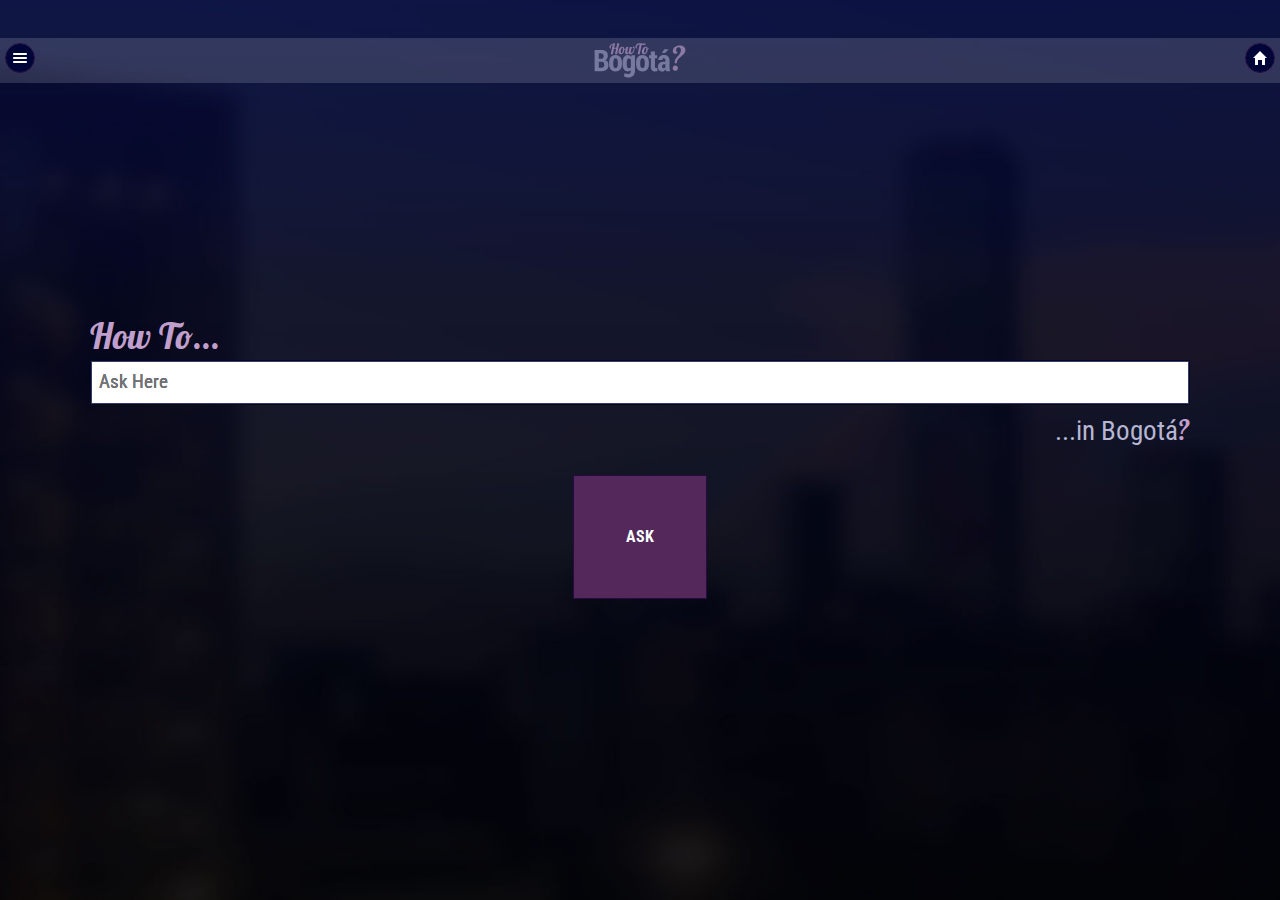
<file: howToBogota/index.html>
<!doctype html>
<!--[if lt IE 7]> <html class="ie6 oldie"> <![endif]-->
<!--[if IE 7]>    <html class="ie7 oldie"> <![endif]-->
<!--[if IE 8]>    <html class="ie8 oldie"> <![endif]-->
<!--[if gt IE 8]><!-->
<html class="">
<!--<![endif]-->

<head>
<meta charset="utf-8">
<meta name="viewport" content="width=device-width, initial-scale=1">
<title>howTo Bogotá</title>
<link rel="stylesheet" type="text/css" href="css/howToBogotaJqueryMobile.css">
<link rel="stylesheet" type="text/css" href="css/jquery.mobile.icons-1.4.4.css">
<link rel="stylesheet" type="text/css" href="css/jquery.mobile.structure-1.4.4.min.css">
<script src="js/jquery-1.11.1.min.js"></script>
<script src="js/jquery.mobile-1.4.4.min.js"></script>
<script src="js/panelNavegacion.js"></script>
<link href="css/boilerplate.css" rel="stylesheet" type="text/css">
<link rel="stylesheet" type="text/css" href="css/idangerous.swiper.css">
<link href="css/estilos.css" rel="stylesheet" type="text/css">
<link href="css/rateit.css" rel="stylesheet" type="text/css">
<script src="js/createSteps.js"></script>
<script src="js/uploadData.js"></script>
<script src="js/jquery.rateit.js" type="text/javascript"></script>
</head>
<body>
<div data-role="page" id="preguntar">
  <div data-role="header" > <img src="imagenes/logoVectorial.svg"  alt="HowTo Bogotá" id="logoHeader" /> <a href="#navegacion" data-icon="bars" data-iconpos="notext">Menu</a> <a href="index.html" data-ajax="false" data-icon="home" data-iconpos="notext">Inicio</a> </div>
  <div data-role="content">
    <div class="contenedor clearfix">
      <div id="contenidoPrincipal">
        <form id="askQuestionForm">
          <h3 class="lobster">How To...</h3>
          <input type="text" name="question"  id="question" placeholder="Ask Here">
          <p id="enBogota">...in Bogotá<span>?</span></p>
          <div id="enviarPHP">
            <input type='submit' value='ASK' data-ajax="false"/>
          </div>
          <!--<a href="#respuesta" id="askQuestion"  data-ajax="false">ASK</a> -->
          
        </form>
        <div class="printResults"></div>
      </div>
    </div>
  </div>
  

  
</div>

</body>
</html>
</file>
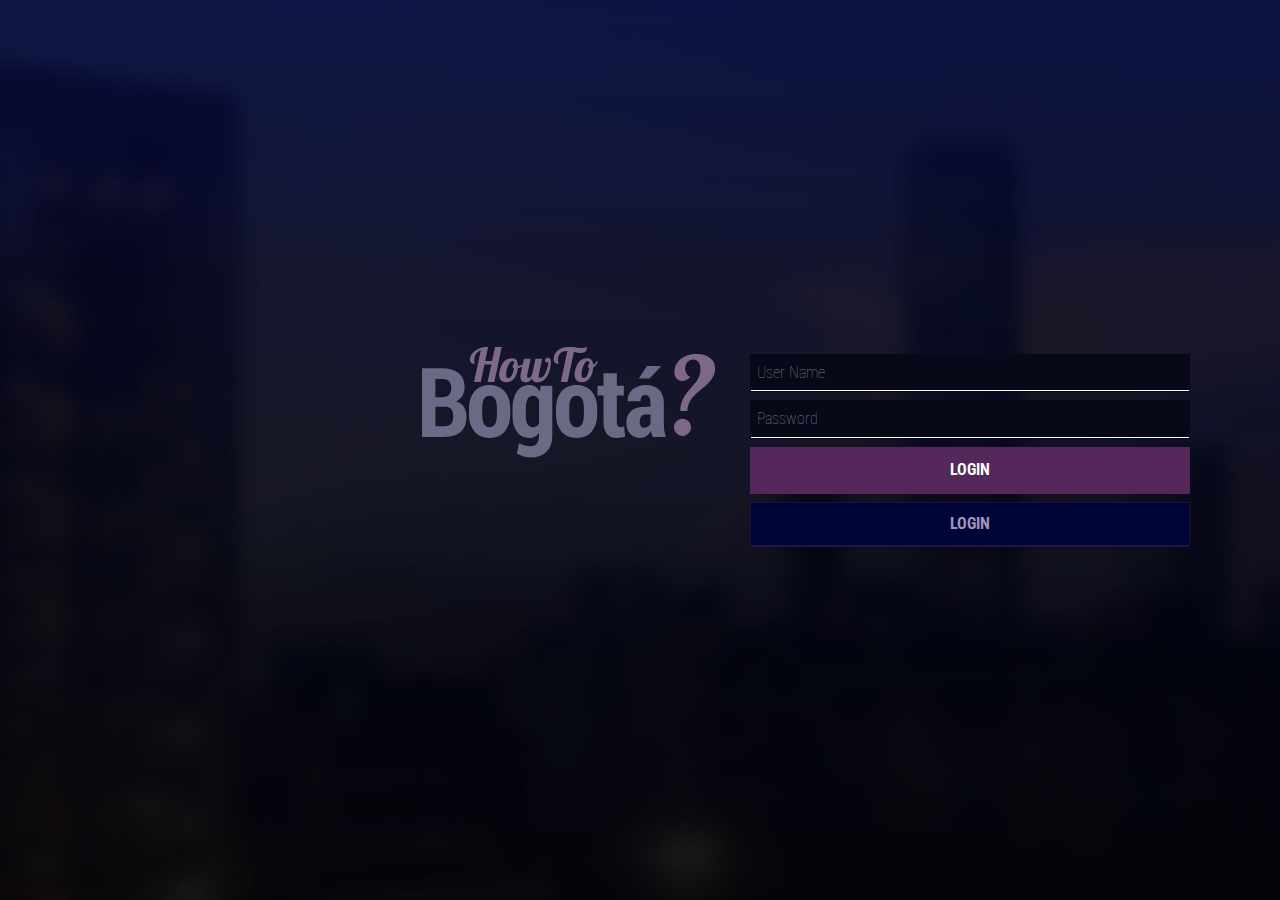
<file: howToBogota/login.html>
<!doctype html>
<!--[if lt IE 7]> <html class="ie6 oldie"> <![endif]-->
<!--[if IE 7]>    <html class="ie7 oldie"> <![endif]-->
<!--[if IE 8]>    <html class="ie8 oldie"> <![endif]-->
<!--[if gt IE 8]><!-->
<html class="">
<!--<![endif]-->

<head>
<meta charset="utf-8">
<meta name="viewport" content="width=device-width, initial-scale=1">
<title>howTo Bogotá</title>
<link rel="stylesheet" type="text/css" href="css/howToBogotaJqueryMobile.css">
<link rel="stylesheet" type="text/css" href="css/jquery.mobile.icons-1.4.4.css">
<link rel="stylesheet" type="text/css" href="css/jquery.mobile.structure-1.4.4.min.css">
<script src="js/jquery-1.11.1.min.js"></script>
<script src="js/jquery.mobile-1.4.4.min.js"></script>
<script src="js/panelNavegacion.js"></script>
<link href="css/boilerplate.css" rel="stylesheet" type="text/css">
<link rel="stylesheet" type="text/css" href="css/idangerous.swiper.css">
<link href="css/estilos.css" rel="stylesheet" type="text/css">
<link href="css/rateit.css" rel="stylesheet" type="text/css">
<script src="js/createSteps.js"></script>
<script src="js/uploadData.js"></script>
<script src="js/jquery.rateit.js" type="text/javascript"></script>
</head>
<body>
<div data-role="page" id="inicio">
  <div data-role="content">
    <div class="contenedor">
      <div id="izquierdoHome"> <img src="imagenes/logoVectorial.svg"  alt="HowTo Bogotá" id="logoLogin" /> </div>
      <div id="derechoHome">
        <form id="login">
          <input name="user Name" type="text" id="userName" form="login" placeholder="User Name">
          <input name="Password" type="password" id="Password" placeholder="Password">
          <a href="#preguntar" id="LOGIN">LOGIN</a> 
          <input name="LOGIN" type="button" id="LOGIN" title="LOGIN" value="LOGIN">
          
        </form>
      </div>
    </div>
  </div>
</div>

</body>
</html>
</file>
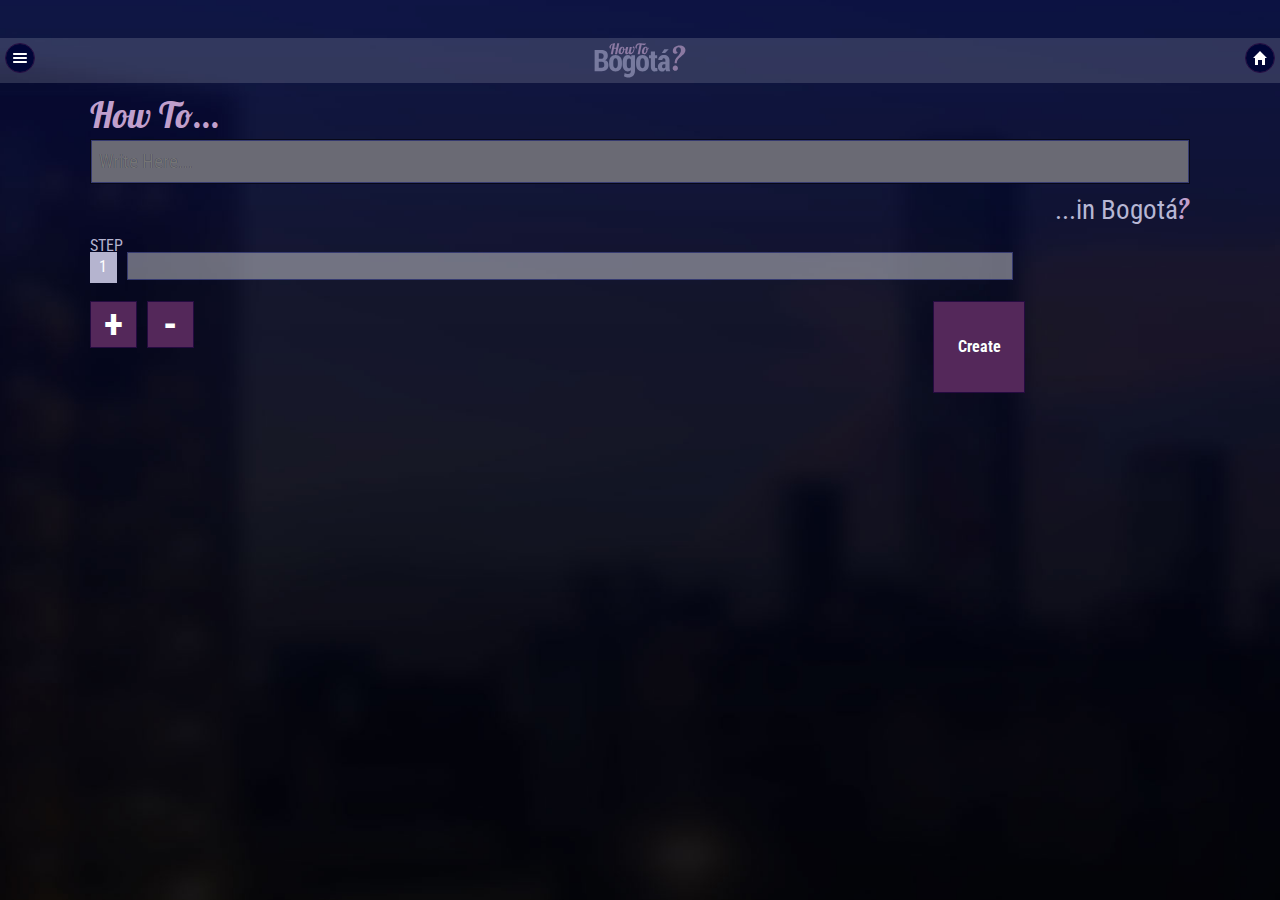
<file: howToBogota/responderPregunta.html>
<!doctype html>
<!--[if lt IE 7]> <html class="ie6 oldie"> <![endif]-->
<!--[if IE 7]>    <html class="ie7 oldie"> <![endif]-->
<!--[if IE 8]>    <html class="ie8 oldie"> <![endif]-->
<!--[if gt IE 8]><!-->
<html class="">
<!--<![endif]-->

<head>
<meta charset="utf-8">
<meta name="viewport" content="width=device-width, initial-scale=1">
<title>howTo Bogotá</title>
<link rel="stylesheet" type="text/css" href="css/howToBogotaJqueryMobile.css">
<link rel="stylesheet" type="text/css" href="css/jquery.mobile.icons-1.4.4.css">
<link rel="stylesheet" type="text/css" href="css/jquery.mobile.structure-1.4.4.min.css">
<script src="js/jquery-1.11.1.min.js"></script>
<script src="js/jquery.mobile-1.4.4.min.js"></script>
<script src="js/panelNavegacion.js"></script>
<link href="css/boilerplate.css" rel="stylesheet" type="text/css">
<link rel="stylesheet" type="text/css" href="css/idangerous.swiper.css">
<link href="css/estilos.css" rel="stylesheet" type="text/css">
<link href="css/rateit.css" rel="stylesheet" type="text/css">

<script src="js/uploadData.js"></script>
<script src="js/jquery.rateit.js" type="text/javascript"></script>
</head>
<body>

<div data-role="page" id="responderPregunta">
<script src="js/createSteps.js"></script>
  <div data-role="header" > <img src="imagenes/logoVectorial.svg"  alt="HowTo Bogotá" id="logoHeader" /> <a href="#navegacion" data-icon="bars" data-iconpos="notext">Menu</a> <a  data-ajax="false" href="#preguntar" data-icon="home" data-iconpos="notext">Inicio</a> </div>
  <div data-role="content">
    <div class="contenedor clearfix">
      <div id="contenidoPrincipal">
        <form id="createQuestionForm">
          <div id="preguntaCreada">
            <h3 class="lobster">How To...</h3>
            <input type="text" name="questionCreated" id="questionCreated" placeholder="Write Here...">
            <p id="enBogota">...in Bogotá<span>?</span></p>
          </div>
          <div id='pasosPregunta'>
            <div id="divStep1">
              <label><span class="textoPAso">STEP</span> <span class="numeroPaso">1</span></label>
              <input type='textbox' id='steps' name='steps'>
            </div>
          </div>
          <div id="botonesPasos">
            <input type='button' value='+' id='crearPaso'>
            <input type='button' value='-' id='borrarPaso'>
          </div>
          <div id="botonCrear">
            <!--<input type='button' value='Create' id='createAnswer'>-->
            <input type='submit' value='Create'/>
          </div>
        </form>
      </div>
      <div class="printResults"></div>
    </div>
  </div>



</div>
</body>
</html>
</file>
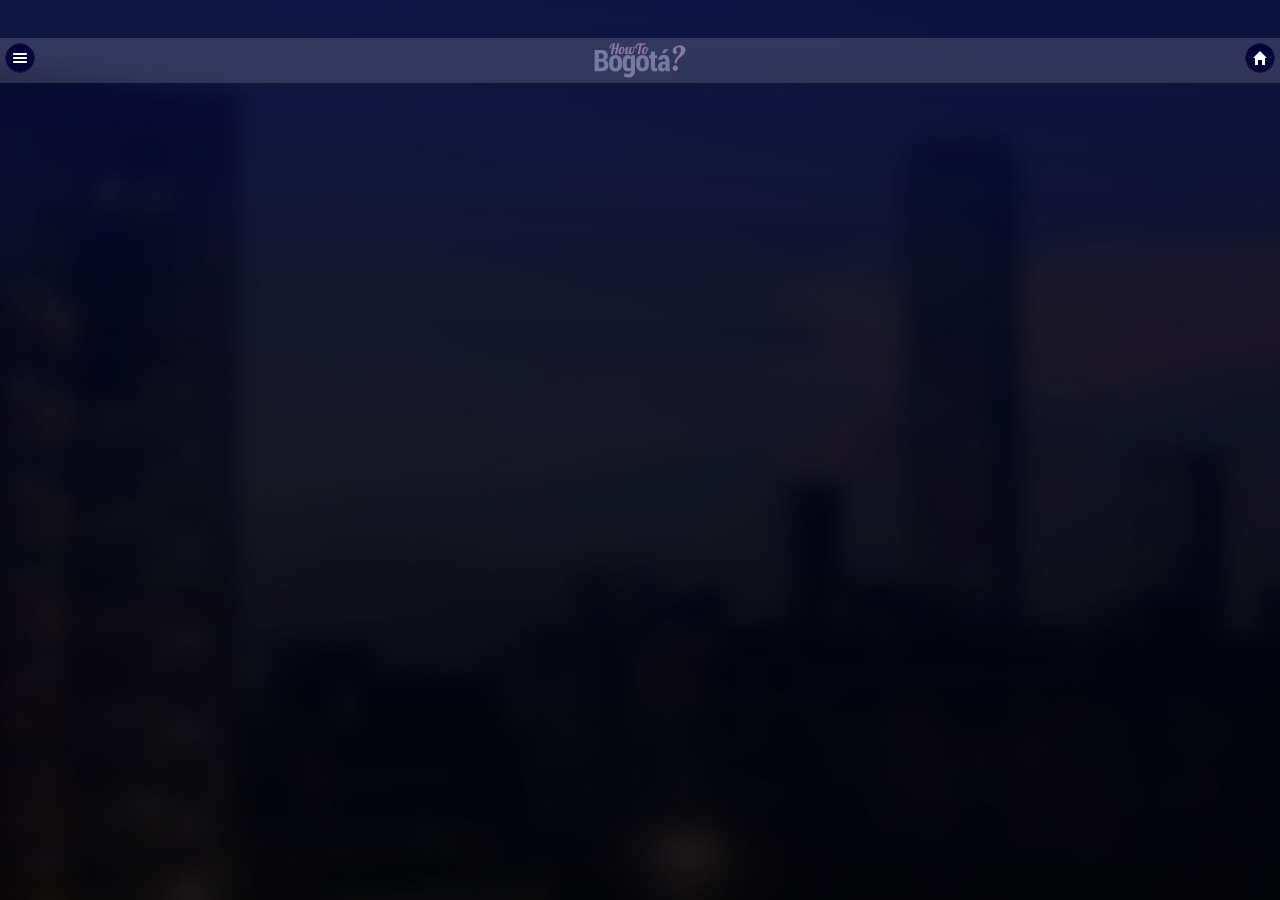
<file: howToBogota/respuesta.html>
<!doctype html>
<!--[if lt IE 7]> <html class="ie6 oldie"> <![endif]-->
<!--[if IE 7]>    <html class="ie7 oldie"> <![endif]-->
<!--[if IE 8]>    <html class="ie8 oldie"> <![endif]-->
<!--[if gt IE 8]><!-->
<html class="">
<!--<![endif]-->

<head>
<meta charset="utf-8">
<meta name="viewport" content="width=device-width, initial-scale=1">
<title>howTo Bogotá</title>
<link rel="stylesheet" type="text/css" href="css/howToBogotaJqueryMobile.css">
<link rel="stylesheet" type="text/css" href="css/jquery.mobile.icons-1.4.4.css">
<link rel="stylesheet" type="text/css" href="css/jquery.mobile.structure-1.4.4.min.css">
<script src="js/jquery-1.11.1.min.js"></script>
<script src="js/jquery.mobile-1.4.4.min.js"></script>
<script src="js/panelNavegacion.js"></script>
<link href="css/boilerplate.css" rel="stylesheet" type="text/css">
<link rel="stylesheet" type="text/css" href="css/idangerous.swiper.css">
<link href="css/estilos.css" rel="stylesheet" type="text/css">
<link href="css/rateit.css" rel="stylesheet" type="text/css">
<script src="js/createSteps.js"></script>
<script src="js/uploadData.js"></script>
<script src="js/jquery.rateit.js" type="text/javascript"></script>
</head>
<body>

<div data-role="page" id="respuesta">
  <div data-role="header"> <img src="imagenes/logoVectorial.svg"  alt="HowTo Bogotá" id="logoHeader" /> <a href="#navegacion" data-icon="bars" data-iconpos="notext">Menu</a> <a  data-ajax="false" href="#preguntar" data-icon="home" data-iconpos="notext">Inicio</a> </div>
  <div data-role="content">
    <div class="contenedor clearfix">
      <div id="contenidoPrincipal"> 
        <script src="js/callJSON.js"></script> 
      </div>
    </div>
  </div> 
</div>

</body>
</html>
</file>
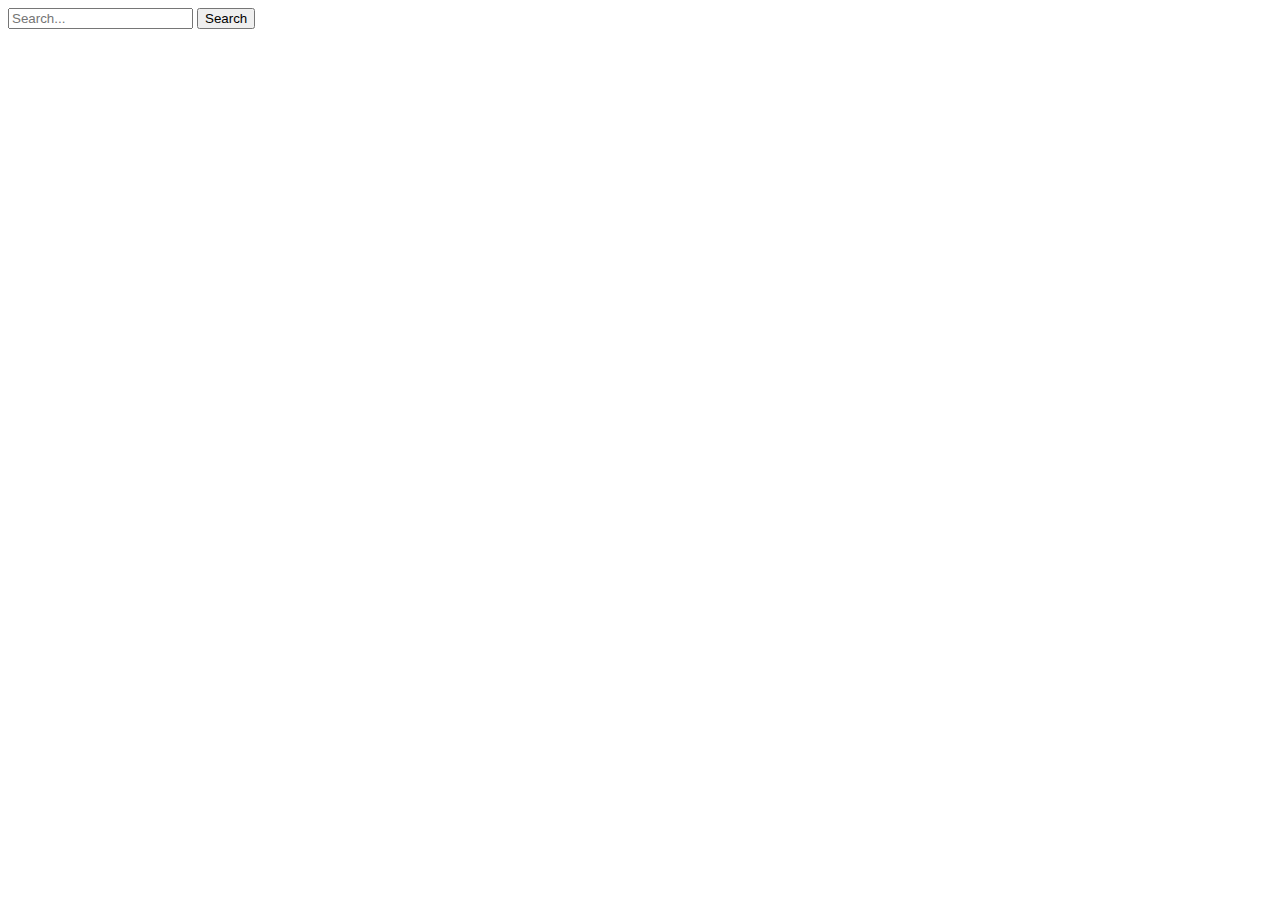
<file: howToBogota/test.html>
<!doctype html>
<html lang="en">
<head>
  <meta charset="utf-8">
  <title>jQuery.post demo</title>
  <script src="//code.jquery.com/jquery-1.10.2.js"></script>
</head>
<body>
 
<form action="/" id="searchForm">
  <input type="text" name="s" placeholder="Search...">
  <input type="submit" value="Search">
</form>
<!-- the result of the search will be rendered inside this div -->
<div id="result"></div>
 
<script>
// Attach a submit handler to the form
$( "#searchForm" ).submit(function( event ) {
 
  // Stop form from submitting normally
  event.preventDefault();
 
  // Get some values from elements on the page:
  var $form = $( this ),
    term = $form.find( "input[name='s']" ).val(),
    url = $form.attr( "action" );
 
  // Send the data using post
  var posting = $.post( url, { s: term } );
 
  // Put the results in a div
  posting.done(function( data ) {
    var content = $( data ).find( "#content" );
    $( "#result" ).empty().append( content );
  });
});
</script>
 
</body>
</html>
</file>
<file: howToBogota/css/boilerplate.css>
@charset "utf-8";
/*
/* 
 * HTML5 ✰ Boilerplate
 *
 * Lo que sigue es el resultado de una intensa investigación sobre estilos válidos para múltiples navegadores. 
 * Los créditos figuran en línea; queremos expresar nuestro más sincero agradecimiento a Nicolas Gallagher, Jonathan Neal,
 * Kroc Camen y a la comunidad y el equipo de desarrollo de H5BP.
 *
 * Información detallada acerca de este CSS: h5bp.com/css
 * 
 * Modificaciones de Dreamweaver:
 * 1. Resaltado de selección convertido en comentario
 * 2. Eliminación de la sección de consultas de medios (añadimos la nuestra en un archivo independiente)
 *
 * ==|== normalizar ==========================================================
 */


/* =============================================================================
   Definiciones de pantalla de HTML5
   ========================================================================== */

article, aside, details, figcaption, figure, footer, header, hgroup, nav, section { display: block; }
audio, canvas, video { display: inline-block; *display: inline; *zoom: 1; }
audio:not([controls]) { display: none; }
[hidden] { display: none; }

/* =============================================================================
   Base
   ========================================================================== */

/*
 * 1. Corregir el texto que cambia de tamaño de forma extraña en IE6/7 cuando el tamaño de fuente del cuerpo se establece en unidades em
 * 2. Forzar la barra de desplazamiento vertical en navegadores distintos de IE
 * 3. Evitar el ajuste de tamaño de texto en iOS cuando cambia la orientación del dispositivo sin que se desactive el zoom de usuario: h5bp.com/g
 */

html { font-size: 100%; overflow-y: scroll; -webkit-text-size-adjust: 100%; -ms-text-size-adjust: 100%; }

body { margin: 0; font-size: 13px; line-height: 1.231; }

body, button, input, select, textarea { font-family: sans-serif; color: #222; }

/* 
 * Eliminar text-shadow (la sombra del texto) del resaltado de selección: h5bp.com/i
 * Estas declaraciones de selección deben ser independientes
 * También: rosa cálido. (o personalice el color de fondo para que se ajuste a su diseño)
 */

/* Dreamweaver: anule la conversión de estos en comentarios si desea personalizar el resaltado de selección
 *::-moz-selection { background: #fe57a1; color: #fff; text-shadow: none; }
 *::selection { background: #fe57a1; color: #fff; text-shadow: none; }
 */

/* =============================================================================
   Vínculos
   ========================================================================== */

a { color: #00e; }
a:visited { color: #551a8b; }
a:hover { color: #06e; }
a:focus { outline: thin dotted; }

/* Mejorar la legibilidad con foco y al pasar por encima en todos los navegadores: h5bp.com/h */
a:hover, a:active { outline: 0; }


/* =============================================================================
   Tipografía
   ========================================================================== */

abbr[title] { border-bottom: 1px dotted; }

b, strong { font-weight: bold; }

blockquote { margin: 1em 40px; }

dfn { font-style: italic; }

hr { display: block; height: 1px; border: 0; border-top: 1px solid #ccc; margin: 1em 0; padding: 0; }

ins { background: #ff9; color: #000; text-decoration: none; }

mark { background: #ff0; color: #000; font-style: italic; font-weight: bold; }

/* Repetir la declaración de la familia de fuentes monoespacio: h5bp.com/j */
pre, code, kbd, samp { font-family: monospace, monospace; _font-family: 'courier new', monospace; font-size: 1em; }

/* Mejorar la legibilidad del texto con formato preestablecido en todos los navegadores */
pre { white-space: pre; white-space: pre-wrap; word-wrap: break-word; }

q { quotes: none; }
q:before, q:after { content: ""; content: none; }

small { font-size: 85%; }

/* Colocar el contenido de subíndices y superíndices sin que se vea afectada line-height (la altura de línea): h5bp.com/k */
sub, sup { font-size: 75%; line-height: 0; position: relative; vertical-align: baseline; }
sup { top: -0.5em; }
sub { bottom: -0.25em; }


/* =============================================================================
   Listas
   ========================================================================== */

ul, ol { margin: 1em 0; padding: 0 0 0 40px; }
dd { margin: 0 0 0 40px; }
nav ul, nav ol { list-style: none; list-style-image: none; margin: 0; padding: 0; }


/* =============================================================================
   Contenido incrustado
   ========================================================================== */

/*
 * 1. Mejorar la calidad de imagen al aplicar escala en IE7: h5bp.com/d
  * 2. Eliminar el hueco entre imágenes y bordes en los contenedores de imágenes: h5bp.com/e 
 */

img { border: 0; -ms-interpolation-mode: bicubic; vertical-align: middle; }

/*
 * Corregir el desbordamiento no oculto en IE9 
 */

svg:not(:root) { overflow: hidden; }


/* =============================================================================
   Figuras
   ========================================================================== */

figure { margin: 0; }


/* =============================================================================
   Formularios
   ========================================================================== */

form { margin: 0; }
fieldset { border: 0; margin: 0; padding: 0; }

/* Indicar que 'label' desplaza el foco al elemento de formulario asociado */
label { cursor: pointer; }

/* 
 * 1. Corregir el color que no se hereda en IE6/7/8/9 
 * 2. Corregir la alineación que se muestra de manera extraña en IE6/7 
 */

legend { border: 0; *margin-left: -7px; padding: 0; }

/*
 * 1. Corregir el tamaño de fuente que no se hereda en todos los navegadores
 * 2. Eliminar márgenes en FF3/4 S5 Chrome
 * 3. Definir una visualización con alineación vertical coherente en todos los navegadores
 */

button, input, select, textarea { font-size: 100%; margin: 0; vertical-align: baseline; *vertical-align: middle; }

/*
 * 1. Definir line-height (la altura de línea) como normal para que coincida con FF3/4 (configurar mediante !important en la hoja de estilos UA)
 * 2. Corregir el espaciado interno que se muestra de manera extraña en IE6/7
 */

button, input { line-height: normal; *overflow: visible; }

/*
 * Reintroducir el espaciado interno en 'table' para evitar problemas de solapamiento y espacio en blanco en IE6/7
 */

table button, table input { *overflow: auto; }

/*
 * 1. Mostrar cursor de mano para elementos de formulario en los que se puede hacer clic
 * 2. Permitir la aplicación de estilo a los elementos de formulario en los que se puede hacer clic en iOS
 */

button, input[type="button"], input[type="reset"], input[type="submit"] { cursor: pointer; -webkit-appearance: button; }

/*
 * Tamaño y aspecto coherentes para los cuadros
 */

input[type="checkbox"], input[type="radio"] { box-sizing: border-box; }
input[type="search"] { -webkit-appearance: textfield; -moz-box-sizing: content-box; -webkit-box-sizing: content-box; box-sizing: content-box; }
input[type="search"]::-webkit-search-decoration { -webkit-appearance: none; }

/* 
 * Eliminar el relleno y el borde interno en FF3/4: h5bp.com/l 
 */

button::-moz-focus-inner, input::-moz-focus-inner { border: 0; padding: 0; }

/* 
 * 1. Eliminar la barra de desplazamiento vertical predeterminada en IE6/7/8/9 
 * 2. Permitir solo el cambio de tamaño vertical
 */

textarea { overflow: auto; vertical-align: top; resize: vertical; }

/* Colores para la validez del formulario */
input:valid, textarea:valid {  }
input:invalid, textarea:invalid { background-color: #f0dddd; }


/* =============================================================================
   Tablas
   ========================================================================== */

table { border-collapse: collapse; border-spacing: 0; }
td { vertical-align: top; }


/* ==|== estilos principales =====================================================
   Autor: 
   ========================================================================== */
















/* ==|== clases de aplicación auxiliar no semánticas ========================================
   Defina sus estilos antes de iniciar esta sección.
   ========================================================================== */

/* Para sustitución de imagen */
.ir { display: block; border: 0; text-indent: -999em; overflow: hidden; background-color: transparent; background-repeat: no-repeat; text-align: left; direction: ltr; }
.ir br { display: none; }

/* Ocultar a los lectores de pantalla y los navegadores: h5bp.com/u */
.hidden { display: none !important; visibility: hidden; }

/* Ocultar solo visualmente, pero mantenerlo disponible para lectores de pantalla: h5bp.com/v */
.visuallyhidden { border: 0; clip: rect(0 0 0 0); height: 1px; margin: -1px; overflow: hidden; padding: 0; position: absolute; width: 1px; }

/* Amplía la clase .visuallyhidden para permitir que se pueda situar el foco en el elemento al navegar hasta él a través del teclado: h5bp.com/p */
.visuallyhidden.focusable:active, .visuallyhidden.focusable:focus { clip: auto; height: auto; margin: 0; overflow: visible; position: static; width: auto; }

/* Ocultar visualmente y a los lectores de pantalla, pero mantener el diseño */
.invisible { visibility: hidden; }

/* Contiene cuadros flotantes: h5bp.com/q */ 
.clearfix:before, .clearfix:after { content: ""; display: table; }
.clearfix:after { clear: both; }
.clearfix { zoom: 1; }


/* ==|== estilos de impresión =======================================================
   Estilos de impresión.
   Situados en línea para evitar la conexión HTTP requerida: h5bp.com/r
   ========================================================================== */
 
 @media print {
  * { background: transparent !important; color: black !important; text-shadow: none !important; filter:none !important; -ms-filter: none !important; } /* La impresión en negro es más rápida: h5bp.com/s */
  a, a:visited { text-decoration: underline; }
  a[href]:after { content: " (" attr(href) ")"; }
  abbr[title]:after { content: " (" attr(title) ")"; }
  .ir a:after, a[href^="javascript:"]:after, a[href^="#"]:after { content: ""; }  /* No mostrar para imágenes ni para código javascript/vínculos internos */
  pre, blockquote { border: 1px solid #999; page-break-inside: avoid; }
  thead { display: table-header-group; } /* h5bp.com/t */
  tr, img { page-break-inside: avoid; }
  img { max-width: 100% !important; }
  @page { margin: 0.5cm; }
  p, h2, h3 { orphans: 3; widows: 3; }
  h2, h3 { page-break-after: avoid; }
}
</file>
<file: howToBogota/css/rateit.css>
.rateit {
    display: -moz-inline-box;
    display: inline-block;
    position: relative;
    -webkit-user-select: none;
    -khtml-user-select: none;
    -moz-user-select: none;
    -o-user-select: none;
    -ms-user-select: none;
    user-select: none;
    -webkit-touch-callout: none;
}

.rateit .rateit-range
{
    position: relative;
    display: -moz-inline-box;
    display: inline-block;
    background: url(star.png);
    height: 16px;
    outline: none;
}

.rateit .rateit-range * {
    display:block;
}

/* for IE 6 */
* html .rateit, * html .rateit .rateit-range
{
    display: inline;
}

/* for IE 7 */
* + html .rateit, * + html .rateit .rateit-range
{
    display: inline;
}

.rateit .rateit-hover, .rateit .rateit-selected
{
    position: absolute;
    left: 0px;
}

.rateit .rateit-hover-rtl, .rateit .rateit-selected-rtl
{
    left: auto;
    right: 0px;
}

.rateit .rateit-hover
{
    background: url(star.png) left -32px;
}

.rateit .rateit-hover-rtl
{
    background-position: right -32px;
}

.rateit .rateit-selected
{
    background: url(star.png) left -16px;
}

.rateit .rateit-selected-rtl
{
    background-position: right -16px;
}

.rateit .rateit-preset
{
    background: url(star.png) left -48px;
}

.rateit .rateit-preset-rtl
{
    background: url(star.png) left -48px;
}

.rateit button.rateit-reset
{
    background: url(delete.gif) 0 0;
    width: 16px;
    height: 16px;
    display: -moz-inline-box;
    display: inline-block;
    float: left;
    outline: none;
    border:none;
    padding: 0;
}

.rateit button.rateit-reset:hover, .rateit button.rateit-reset:focus
{
    background-position: 0 -16px;
}
</file>
<file: howToBogota/css/howToBogotaJqueryMobile.css>
/*!
* jQuery Mobile 1.4.3
* Git HEAD hash: b9c6473e3d90af26570e6f14e5a0307897ab385c <> Date: Tue Jul 1 2014 15:37:36 UTC
* http://jquerymobile.com
*
* Copyright 2010, 2014 jQuery Foundation, Inc. and othercontributors
* Released under the MIT license.
* http://jquery.org/license
*
*/


/* Globals */
/* Font
-----------------------------------------------------------------------------------------------------------*/
html {
	font-size: 100%;
}
body,
input,
select,
textarea,
button,
.ui-btn {
	font-size: 1em;
	line-height: 1.3;
	font-family: 'Roboto Condensed', sans-serif; 
}
legend,
.ui-input-text input,
.ui-input-search input {
	color: inherit;
	text-shadow: inherit;
}
/* Form labels (overrides font-weight bold in bars, and mini font-size) */
.ui-mobile label,
div.ui-controlgroup-label {
	font-weight: normal;
	font-size: 16px;
}
/* Separators
-----------------------------------------------------------------------------------------------------------*/
/* Field contain separator (< 28em) */
.ui-field-contain {
	border-bottom-color: #828282;
	border-bottom-color: rgba(0,0,0,.15);
	border-bottom-width: 1px;
	border-bottom-style: solid;
}
/* Table opt-in classes: strokes between each row, and alternating row stripes */
/* Classes table-stroke and table-stripe are deprecated in 1.4. */
.table-stroke thead th,
.table-stripe thead th,
.table-stripe tbody tr:last-child {
	border-bottom: 1px solid #d6d6d6; /* non-RGBA fallback */
	border-bottom: 1px solid rgba(0,0,0,.1);
}
.table-stroke tbody th,
.table-stroke tbody td {
	border-bottom: 1px solid #e6e6e6; /* non-RGBA fallback  */
	border-bottom: 1px solid rgba(0,0,0,.05);
}
.table-stripe.table-stroke tbody tr:last-child th,
.table-stripe.table-stroke tbody tr:last-child td {
	border-bottom: 0;
}
.table-stripe tbody tr:nth-child(odd) td,
.table-stripe tbody tr:nth-child(odd) th {
	background-color: #eeeeee; /* non-RGBA fallback  */
	background-color: rgba(0,0,0,.04);
}
/* Buttons
-----------------------------------------------------------------------------------------------------------*/
.ui-btn,
label.ui-btn {
	font-weight: bold;
	border-width: 1px;
	border-style: solid;
}
.ui-btn {
	text-decoration: none !important;
}
.ui-btn-active {
	cursor: pointer;
}
/* Corner rounding
-----------------------------------------------------------------------------------------------------------*/
/* Class ui-btn-corner-all deprecated in 1.4 */
.ui-corner-all {
	-webkit-border-radius: 0em /*{global-radii-blocks}*/;
	border-radius: 0em /*{global-radii-blocks}*/;
}
/* Buttons */
.ui-btn-corner-all,
.ui-btn.ui-corner-all,
/* Slider track */
.ui-slider-track.ui-corner-all,
/* Flipswitch */
.ui-flipswitch.ui-corner-all,
/* Count bubble */
.ui-li-count {
	-webkit-border-radius: 0 /*{global-radii-buttons}*/;
	border-radius: 0 /*{global-radii-buttons}*/;
}
/* Icon-only buttons */
.ui-btn-icon-notext.ui-btn-corner-all,
.ui-btn-icon-notext.ui-corner-all {
	-webkit-border-radius: 1em;
	border-radius: 1em;
}
/* Radius clip workaround for cleaning up corner trapping */
.ui-btn-corner-all,
.ui-corner-all {
	-webkit-background-clip: padding;
	background-clip: padding-box;
}
/* Popup arrow */
.ui-popup.ui-corner-all > .ui-popup-arrow-guide {
	left: 0em /*{global-radii-blocks}*/;
	right: 0em /*{global-radii-blocks}*/;
	top: 0em /*{global-radii-blocks}*/;
	bottom: 0em /*{global-radii-blocks}*/;
}
/* Shadow
-----------------------------------------------------------------------------------------------------------*/
.ui-shadow {
	-webkit-box-shadow: 0 1px 0 /*{global-box-shadow-size}*/ rgba(0,5,55,0) /*{global-box-shadow-color}*/;
	-moz-box-shadow: 0 1px 0 /*{global-box-shadow-size}*/ rgba(0,5,55,0) /*{global-box-shadow-color}*/;
	box-shadow: 0 1px 0 /*{global-box-shadow-size}*/ rgba(0,5,55,0) /*{global-box-shadow-color}*/;
}
.ui-shadow-inset {
	-webkit-box-shadow: inset 0 1px 0 /*{global-box-shadow-size}*/ rgba(0,5,55,0) /*{global-box-shadow-color}*/;
	-moz-box-shadow: inset 0 1px 0 /*{global-box-shadow-size}*/ rgba(0,5,55,0) /*{global-box-shadow-color}*/;
	box-shadow: inset 0 1px 0 /*{global-box-shadow-size}*/ rgba(0,5,55,0) /*{global-box-shadow-color}*/;
}
.ui-overlay-shadow {
	-webkit-box-shadow: 0 0 12px 		rgba(0,0,0,.6);
	-moz-box-shadow: 0 0 12px 			rgba(0,0,0,.6);
	box-shadow: 0 0 12px 				rgba(0,0,0,.6);
}
/* Icons
-----------------------------------------------------------------------------------------------------------*/
.ui-btn-icon-left:after,
.ui-btn-icon-right:after,
.ui-btn-icon-top:after,
.ui-btn-icon-bottom:after,
.ui-btn-icon-notext:after {
	background-color: transparent /*{global-icon-color}*/;
	background-color: transparent /*{global-icon-disc}*/;
	background-position: center center;
	background-repeat: no-repeat;
	-webkit-border-radius: 1em;
	border-radius: 1em;
}
/* Alt icons */
.ui-alt-icon.ui-btn:after,
.ui-alt-icon .ui-btn:after,
html .ui-alt-icon.ui-checkbox-off:after,
html .ui-alt-icon.ui-radio-off:after,
html .ui-alt-icon .ui-checkbox-off:after,
html .ui-alt-icon .ui-radio-off:after {
	background-color: transparent /*{global-icon-color}*/;
	background-color: transparent /*{global-icon-disc}*/;
}
/* No disc */
.ui-nodisc-icon.ui-btn:after,
.ui-nodisc-icon .ui-btn:after {
	background-color: transparent;
}
/* Icon shadow */
.ui-shadow-icon.ui-btn:after,
.ui-shadow-icon .ui-btn:after {
	-webkit-box-shadow: 0 1px 0 transparent /*{global-icon-shadow}*/;
	-moz-box-shadow: 0 1px 0 transparent /*{global-icon-shadow}*/;
	box-shadow: 0 1px 0 transparent /*{global-icon-shadow}*/;
}
/* Checkbox and radio */
.ui-btn.ui-checkbox-off:after,
.ui-btn.ui-checkbox-on:after,
.ui-btn.ui-radio-off:after,
.ui-btn.ui-radio-on:after {
	display: block;
	width: 18px;
	height: 18px;
	margin: -9px 2px 0 2px;
}
.ui-checkbox-off:after,
.ui-btn.ui-radio-off:after {
	filter: Alpha(Opacity=30);
	opacity: .3;
}
.ui-btn.ui-checkbox-off:after,
.ui-btn.ui-checkbox-on:after {
	-webkit-border-radius: .1875em;
	border-radius: .1875em;
}
.ui-btn.ui-checkbox-off:after {
	background-color: #666;
	background-color: rgba(0,0,0,.3);
}
.ui-radio .ui-btn.ui-radio-on:after {
	background-image: none;
	background-color: #fff;
	width: 8px;
	height: 8px;
	border-width: 5px;
	border-style: solid; 
}
.ui-alt-icon.ui-btn.ui-radio-on:after,
.ui-alt-icon .ui-btn.ui-radio-on:after {
	background-color: #000;
}
/* Loader */
.ui-icon-loading {
	background: url("../imagenes/images_JqueryMobile/ajax-loader.gif");
	background-size: 2.875em 2.875em;
}
/* Swatches */
/* A
-----------------------------------------------------------------------------------------------------------*/
/* Bar: Toolbars, dividers, slider track */
.ui-bar-a,
.ui-page-theme-a .ui-bar-inherit,
html .ui-bar-a .ui-bar-inherit,
html .ui-body-a .ui-bar-inherit,
html body .ui-group-theme-a .ui-bar-inherit {
	background-color: #070818 /*{a-bar-background-color}*/;
	border-color: #070818 /*{a-bar-border}*/;
	color: #ffffff /*{a-bar-color}*/;
	text-shadow: 0 /*{a-bar-shadow-x}*/ 0px /*{a-bar-shadow-y}*/ 0 /*{a-bar-shadow-radius}*/ #171e45 /*{a-bar-shadow-color}*/;
	font-weight: bold;
}
.ui-bar-a {
	border-width: 1px;
	border-style: solid;
}
/* Page and overlay */
.ui-overlay-a,
.ui-page-theme-a,
.ui-page-theme-a .ui-panel-wrapper {
	background-color: #000537 /*{a-page-background-color}*/;
	border-color: #000537 /*{a-page-border}*/;
	color: #ffffff /*{a-page-color}*/;
	text-shadow: 0 /*{a-page-shadow-x}*/ 0px /*{a-page-shadow-y}*/ 0 /*{a-page-shadow-radius}*/ #171e45 /*{a-page-shadow-color}*/;
}
/* Body: Read-only lists, text inputs, collapsible content */
.ui-body-a,
.ui-page-theme-a .ui-body-inherit,
html .ui-bar-a .ui-body-inherit,
html .ui-body-a .ui-body-inherit,
html body .ui-group-theme-a .ui-body-inherit,
html .ui-panel-page-container-a {
	background-color: #070818 /*{a-body-background-color}*/;
	border-color: #070818 /*{a-body-border}*/;
	color: #ffffff /*{a-body-color}*/;
	text-shadow: 0 /*{a-body-shadow-x}*/ 0px /*{a-body-shadow-y}*/ 0 /*{a-body-shadow-radius}*/ #171e45 /*{a-body-shadow-color}*/;
}
.ui-body-a {
	border-width: 1px;
	border-style: solid;
}
/* Links */
.ui-page-theme-a a,
html .ui-bar-a a,
html .ui-body-a a,
html body .ui-group-theme-a a {
	color: #a293bd /*{a-link-color}*/;
	font-weight: bold;
}
.ui-page-theme-a a:visited,
html .ui-bar-a a:visited,
html .ui-body-a a:visited,
html body .ui-group-theme-a a:visited {
    color: #4949e1 /*{a-link-visited}*/;
}
.ui-page-theme-a a:hover,
html .ui-bar-a a:hover,
html .ui-body-a a:hover,
html body .ui-group-theme-a a:hover {
	color: #7070e1 /*{a-link-hover}*/;
}
.ui-page-theme-a a:active,
html .ui-bar-a a:active,
html .ui-body-a a:active,
html body .ui-group-theme-a a:active {
	color: #7070e1 /*{a-link-active}*/;
}
/* Button up */
.ui-page-theme-a .ui-btn,
html .ui-bar-a .ui-btn,
html .ui-body-a .ui-btn,
html body .ui-group-theme-a .ui-btn,
html head + body .ui-btn.ui-btn-a,
/* Button visited */
.ui-page-theme-a .ui-btn:visited,
html .ui-bar-a .ui-btn:visited,
html .ui-body-a .ui-btn:visited,
html body .ui-group-theme-a .ui-btn:visited,
html head + body .ui-btn.ui-btn-a:visited {
	background-color: #000537 /*{a-bup-background-color}*/;
	border-color: #250b41 /*{a-bup-border}*/;
	color: #a293bd /*{a-bup-color}*/;
	text-shadow: 0 /*{a-bup-shadow-x}*/ 0px /*{a-bup-shadow-y}*/ 0 /*{a-bup-shadow-radius}*/ #171e45 /*{a-bup-shadow-color}*/;
}
/* Button hover */
.ui-page-theme-a .ui-btn:hover,
html .ui-bar-a .ui-btn:hover,
html .ui-body-a .ui-btn:hover,
html body .ui-group-theme-a .ui-btn:hover,
html head + body .ui-btn.ui-btn-a:hover {
	background-color: #b4b3cd /*{a-bhover-background-color}*/;
	border-color: #dddddd /*{a-bhover-border}*/;
	color: #171e45 /*{a-bhover-color}*/;
	text-shadow: 0 /*{a-bhover-shadow-x}*/ 0px /*{a-bhover-shadow-y}*/ 0 /*{a-bhover-shadow-radius}*/ #171e45 /*{a-bhover-shadow-color}*/;
}
/* Button down */
.ui-page-theme-a .ui-btn:active,
html .ui-bar-a .ui-btn:active,
html .ui-body-a .ui-btn:active,
html body .ui-group-theme-a .ui-btn:active,
html head + body .ui-btn.ui-btn-a:active {
	background-color: #e8e8e8 /*{a-bdown-background-color}*/;
	border-color: #dddddd /*{a-bdown-border}*/;
	color: #333333 /*{a-bdown-color}*/;
	text-shadow: 0 /*{a-bdown-shadow-x}*/ 0px /*{a-bdown-shadow-y}*/ 0 /*{a-bdown-shadow-radius}*/ #171e45 /*{a-bdown-shadow-color}*/;
}
/* Active button */
.ui-page-theme-a .ui-btn.ui-btn-active,
html .ui-bar-a .ui-btn.ui-btn-active,
html .ui-body-a .ui-btn.ui-btn-active,
html body .ui-group-theme-a .ui-btn.ui-btn-active,
html head + body .ui-btn.ui-btn-a.ui-btn-active,
/* Active checkbox icon */
.ui-page-theme-a .ui-checkbox-on:after,
html .ui-bar-a .ui-checkbox-on:after,
html .ui-body-a .ui-checkbox-on:after,
html body .ui-group-theme-a .ui-checkbox-on:after,
.ui-btn.ui-checkbox-on.ui-btn-a:after,
/* Active flipswitch background */
.ui-page-theme-a .ui-flipswitch-active,
html .ui-bar-a .ui-flipswitch-active,
html .ui-body-a .ui-flipswitch-active,
html body .ui-group-theme-a .ui-flipswitch-active,
html body .ui-flipswitch.ui-bar-a.ui-flipswitch-active,
/* Active slider track */
.ui-page-theme-a .ui-slider-track .ui-btn-active,
html .ui-bar-a .ui-slider-track .ui-btn-active,
html .ui-body-a .ui-slider-track .ui-btn-active,
html body .ui-group-theme-a .ui-slider-track .ui-btn-active,
html body div.ui-slider-track.ui-body-a .ui-btn-active {
	background-color: #54285a /*{a-active-background-color}*/;
	border-color: #37163b /*{a-active-border}*/;
	color: #ffffff /*{a-active-color}*/;
	text-shadow: 0 /*{a-active-shadow-x}*/ 0px /*{a-active-shadow-y}*/ 0 /*{a-active-shadow-radius}*/ #171e45 /*{a-active-shadow-color}*/;
}
/* Active radio button icon */
.ui-page-theme-a .ui-radio-on:after,
html .ui-bar-a .ui-radio-on:after,
html .ui-body-a .ui-radio-on:after,
html body .ui-group-theme-a .ui-radio-on:after,
.ui-btn.ui-radio-on.ui-btn-a:after {
	border-color: #54285a /*{a-active-background-color}*/;
}
/* Focus */
.ui-page-theme-a .ui-btn:focus,
html .ui-bar-a .ui-btn:focus,
html .ui-body-a .ui-btn:focus,
html body .ui-group-theme-a .ui-btn:focus,
html head + body .ui-btn.ui-btn-a:focus,
/* Focus buttons and text inputs with div wrap */
.ui-page-theme-a .ui-focus,
html .ui-bar-a .ui-focus,
html .ui-body-a .ui-focus,
html body .ui-group-theme-a .ui-focus,
html head + body .ui-btn-a.ui-focus,
html head + body .ui-body-a.ui-focus {
	-webkit-box-shadow: 0 0 12px #54285a /*{a-active-background-color}*/;
	-moz-box-shadow: 0 0 12px #54285a /*{a-active-background-color}*/;
	box-shadow: 0 0 12px #54285a /*{a-active-background-color}*/;
}
/* Structure */
/* Disabled
-----------------------------------------------------------------------------------------------------------*/
/* Class ui-disabled deprecated in 1.4. :disabled not supported by IE8 so we use [disabled] */
.ui-disabled,
.ui-state-disabled,
button[disabled],
.ui-select .ui-btn.ui-state-disabled {
	filter: Alpha(Opacity=30);
	opacity: .3;
	cursor: default !important;
	pointer-events: none;
}
/* Focus state outline
-----------------------------------------------------------------------------------------------------------*/
.ui-btn:focus,
.ui-btn.ui-focus {
	outline: 0;
}
/* Unset box-shadow in browsers that don't do it right */
.ui-noboxshadow .ui-shadow,
.ui-noboxshadow .ui-shadow-inset,
.ui-noboxshadow .ui-overlay-shadow,
.ui-noboxshadow .ui-shadow-icon.ui-btn:after,
.ui-noboxshadow .ui-shadow-icon .ui-btn:after,
.ui-noboxshadow .ui-focus,
.ui-noboxshadow .ui-btn:focus,
.ui-noboxshadow  input:focus,
.ui-noboxshadow .ui-panel {
	-webkit-box-shadow: none !important;
	-moz-box-shadow: none !important;
	box-shadow: none !important;
}
.ui-noboxshadow .ui-btn:focus,
.ui-noboxshadow .ui-focus {
	outline-width: 1px;
	outline-style: auto;
}
</file>
<file: howToBogota/css/estilos.css>
@charset "UTF-8";
@import url(http://fonts.googleapis.com/css?family=Lobster|Roboto+Condensed:300italic,400italic,700italic,400,300,700);
@import url(howToBogotaJqueryMobile.css);
/* Medios fluidos sencillos
Nota: Los medios fluidos exigen la eliminación de los atributos de altura y anchura de los medios del código HTML
http://www.alistapart.com/articles/fluid-images/
*/
img, object, embed, video { max-width: 100%; }
/* IE 6 no admite max-width (anchura máxima), por lo que usa de manera predeterminada una anchura del 100% */
.ie6 img { width: 100%; }
/*
Propiedades de cuadrícula fluida de Dreamweaver
----------------------------------
dw-num-cols-mobile:		5;
dw-num-cols-tablet:		8;
dw-num-cols-desktop:	10;
dw-gutter-percentage:	25;
Inspiración obtenida de "Responsive Web Design" de Ethan Marcotte
http://www.alistapart.com/articles/responsive-web-design
y Golden Grid System de Joni Korpi
http://goldengridsystem.com/
*/
/* Diseño móvil: 480 px e inferior. */
html, .ui-overlay-a, .ui-page-theme-a, .ui-page-theme-a .ui-panel-wrapper {
	background: url(../imagenes/fondoBody_smartPhone.jpg);
	-webkit-background-size: cover;
	-moz-background-size: cover;
	-o-background-size: cover;
	background-size: cover;
}
.ui-bar-a, .ui-page-theme-a .ui-bar-inherit, html .ui-bar-a .ui-bar-inherit, html .ui-body-a .ui-bar-inherit, html body .ui-group-theme-a .ui-bar-inherit {
	background-color: rgba(255,255,255,0.15); /*{a-bar-background-color}*/
	border: none;
	margin-top: 3%;
}
body, .ui-content, ui-page {
	font-family: 'Roboto Condensed', sans-serif;
	font-size: 12pt;
	color: #FFF;
	text-shadow: none !important;
}
h1, h2, h3, h4, h5, h6 {
	font-family: 'Lobster', cursive;
	font-weight: normal;
}
.contenedor {
	position: relative;
	margin-left: auto;
	margin-right: auto;
	width: 93.36%;
	padding-left: 1.82%;
	padding-right: 1.82%;
}
.printResults{
	display:block;
	clear:both;
	float:left;
}
/******************Estilos Home***************************/
#izquierdoHome, #derechoHome {
	display: block;
	clear: both;
	float: left;
	width: 100%;
	margin-top: 25%;
}
#logoLogin {
	width: 70%;
	display: block;
	margin: 10% auto;
	float: none;
}
.espaciosFormulario {
	height: 0px;
	line-height: 0px;
}
#derechoHome input {
	border-bottom: 1px solid #FFFFFF;
	font-weight: lighter;
}
#derechoHome #LOGIN:link, #derechoHome #LOGIN:visited {
	background-color: #54285a;
	color: #FFF;
	display: block;
	width: 94%;
	text-decoration: none;
	padding: 3%;
	text-align: center;
}
#derechoHome #LOGIN:hover, #derechoHome #LOGIN:active { background-color: #353a70; }
/******************Estilos Preguntar***************************/
#logoHeader {
	display: block;
	height: 35px;
	padding: 5px;
	margin: 0 auto;
}
#preguntar #contenidoPrincipal { margin-top: 40%; }
.lobster {
	color: #c09fcc;
	font-size: 26pt;
	margin: 0px;
	line-height: 24pt;
}
#question {
	background-color: #fff;
	font-size: 14pt;
	border: solid 1px #353a70;
	color: #666;
}
#enBogota {
	display: block;
	clear: both;
	float: right;
	text-align: right;
	color: #b7b7d4;
	font-size: 20pt;
	margin: 0px;
}
#enBogota span {
	font-family: 'Lobster', cursive;
	color: #c09fcc;
}
#askQuestion:link, #askQuestion:visited, .botonPreguntaGrande:link, .botonPreguntaGrande:visited, input#askQuestionPHP, #enviarPHP .ui-btn{
	background-color: #54285a;
	color: #FFF !important;
	display: block;
	clear: both;
	width: 100px;
	height: 100px;
	line-height: 100px;
	text-decoration: none;
	text-align: center;
	margin: 70px auto 0 auto;
}
#askQuestion:hover, #askQuestion:active, .botonPreguntaGrande:hover, .botonPreguntaGrande:active { background-color: #353a70; }
.alLado{
	display:block;
	clear:none !important;
	float:left !important;
	margin:0 5% 0 0 !important;
}
#botonera{
	display:block;
	clear:none;
	float:left;
	width:100%;
}
/******************Estilos Respuesta***************************/
.contenedor #respuesta { margin-top: 10%; }
.contenedor #respuesta .morados {
	color: #89889f;
	font-size: 12pt;
}
.contenedor #respuesta #howto {
	color: #ba9bc7;
	font-size: 16pt;
	margin-bottom: 0px;
}
.contenedor #respuesta #questionASked {
	margin-top: 0px;
	font-size: 16pt;
}
.contenedor #respuesta #lapregunta {
	display: block;
	clear: both;
	float: left;
	width: 100%;
	margin-left: 25px;
}
.contenedor #respuesta #lasrespuestas {
	display: block;
	clear: both;
	float: left;
	width: 100%;
}
#respuesta #mostFavourite {
	color: #353a70;
	margin: 0;
}
#respuesta .answer {
	font-weight: normal;
	margin: 0;
	font-size:16pt;
}
#respuesta .paso {
	display: block;
	clear: none;
	float: left;
	width: 10%;
	margin-right: 4%;
}
#respuesta .stepAnswer {
	display: block;
	clear: none;
	float: left;
	width: 86%;
}
#respuesta .paso .textoPAso{
	display: block;
	clear: both;
	float: left;
	width: 100%;
	color: #54285a;
	margin: 0px;
	padding: 0px;
	line-height: 10pt;
}
#respuesta .paso .numeroPaso{
	display: block;
	clear: both;
	float: left;
	width: 100%;
	color: #FFF;
	background-color: #54285a;
	text-align: center;
	padding: 10px 0px;
}
#respuesta .answer .step {
	background-color: rgba(255,255,255,0.7);
	width: 90%;
	height: 200px;
	margin: 5%;
}
.swiper-slide {
	/* Specify Slides's Size: */
	min-height: 250px;
	background-color:rgba(255,255,255,0.5);
	color:#000;
	position:relative;
	margin: 30px;
	padding:2%;
	border-radius: 5%;
	border: solid 1px #fff;

}
.swiper-slide .arriba{
	position:absolute;
	top:-30px;
	display:block;
	width:50px;
	height:25px;
	background-image:url(../imagenes/flechaArriba.png);
	background-repeat:no-repeat;
	background-position:0 0;
	cursor:pointer;
	left:0;
	right:0;
	margin-left:auto;
	margin-right:auto;
}
.swiper-slide .arriba:hover, .swiper-slide .arriba:active{
	background-position:-50px 0;
	
}
.swiper-slide .derecha{
	position:absolute;
	right:-30px;
	top:0;
	bottom:0;
	margin-top:auto;
	margin-bottom:auto;
	width:25px;
	height:50px;
	background-image:url(../imagenes/flechaDerecha.png);
	background-repeat:no-repeat;
	background-position:0 0;
	cursor:pointer;
}
.swiper-slide .derecha:hover, .swiper-slide .derecha:active{
	
	background-position:0 -50px;
}
.swiper-slide .abajo{
	position:absolute;
	bottom:-30px;
	left:0;
	right:0;
	margin-left:auto;
	margin-right:auto;
	width:50px;
	height:25px;
	background-image:url(../imagenes/flechaAbajo.png);
	background-repeat:no-repeat;
	background-position:-50px 0;
	cursor:pointer;
}
.swiper-slide .abajo:hover, .swiper-slide .abajo:active{
	
	background-position:0 0;
}
.swiper-slide .izquierda{
	position:absolute;
	left:-30px;
	top:0;
	bottom:0;
	margin-top:auto;
	margin-bottom:auto;
	width:25px;
	height:50px;
	background-image:url(../imagenes/flechaIzquierda.png);
	background-repeat:no-repeat;
	background-position:0 -50px;
	cursor:pointer;
}
.swiper-slide .izquierda:hover, .swiper-slide .izquierda:active{
	
	background-position:0 0;
}
.swiper-slide #ratingPregunta{
	position:absolute;
	bottom: 10px;
	right: 10px;
}

#rateit{
	float: right;
}
/******************Estilos Crear Pregunta***************************/
#responderPregunta #preguntaCreada{
	display:block;
	clear:both;
	float:left;
	width:100%;
}
#responderPregunta #preguntaCreada #questionCreated, #pasosPregunta input{
	background-color: rgba(255,255,255,0.4);
	font-size: 14pt;
	border: solid 1px #353a70;
	color: #FFF;
}
#responderPregunta #pasosPregunta{
	display:block;
	clear:both;
	float:left;
	width:100%;
}
div#pasosPregunta > div{
	display:block;
	clear:both;
	float:left;
	width:100%;
	margin:5% 0;
}
#responderPregunta #pasosPregunta div label{
	display:block;
	clear:none;
	float:left;
	width:27px;
	margin-right:10px;
}
#responderPregunta #pasosPregunta div input{
	display:block;
	clear:none;
	float:left;
	width:80%;
	margin-top:13px;
}
#responderPregunta .textoPAso{
	display: block;
	clear: both;
	float: left;
	width: 100%;
	color: #b5b4cf;
	margin: 0px;
	padding: 0px;
	line-height: 10pt;
}
#responderPregunta .numeroPaso{
	display: block;
	clear: both;
	float: left;
	width: 100%;
	color: #FFF;
	background-color: #b5b4cf;
	text-align: center;
	padding: 5px 0px;
}
#responderPregunta #botonesPasos{
	display:block;
	clear:none;
	float:left;
	width:45%;
}
#responderPregunta #botonesPasos .ui-btn{
	background-color:#54285a !important;
	color:#FFF;
	width:45px;
	height:45px;
	padding:0px;
	margin:0px;
	font-size:30pt;
	line-height:45px;
	display:block;
	clear:none;
	float:left;
	margin-right:10px;
}
#responderPregunta #botonCrear{
	display:block;
	clear:none;
	float:left;
	width:40%;
}
#responderPregunta #botonCrear .ui-btn{
	width:90px;
	height:90px;
	float:right;
	line-height:90px;
	margin:0px;
	padding:0px;
	background-color: #54285a;
	color: #FFF;
}
#responderPregunta #botonCrear .ui-btn:hover { background-color: #353a70; }
/* Diseño tableta: de 481 px a 768 px. Hereda estilos de: Diseño móvil. */
@media only screen and (min-width: 481px) {
	html, .ui-overlay-a, .ui-page-theme-a, .ui-page-theme-a .ui-panel-wrapper {
		background: url(../imagenes/fondoBody_grande.jpg);
		-webkit-background-size: cover;
		-moz-background-size: cover;
		-o-background-size: cover;
		background-size: cover;
	}
	.contenedor {
		width: 90.675%;
		padding-left: 1.1625%;
		padding-right: 1.1625%;
	}
	/******************Estilos Home***************************/
	#logoLogin {
		width: 45%;
		margin: 0 5%;
		float: right;
	}
	#izquierdoHome {
		clear: none;
		width: 60%;
		margin-top: 30%;
	}
	#derechoHome {
		clear: none;
		width: 40%;
		margin-top: 30%;
	}
	/******************Estilos Preguntar***************************/
	#preguntar #contenidoPrincipal { margin-top: 20%; }
	/******************Estilos la respeusta***************************/
	.contenedor #respuesta{
		margin-top:5%;
	}
	.contenedor #respuesta #lapregunta {
		clear: none;
		width: 48%;
		margin-right:2%;
		margin-left: 0;
		text-align:right;
	}
	.contenedor #respuesta #lapregunta .morados{
		padding:0px;
		margin-top:0;
	}
	.contenedor #respuesta #lasrespuestas {
		clear: none;
		width: 48%;
		margin-left:2%;
		margin-top:5%;
	}
	.alLado{
		display:block;
		clear:none !important;
		float:left !important;
		margin:0 5% 0 0 !important;
	}
	/******************Estilos Crear Pregunta***************************/
	div#pasosPregunta > div{
		margin:1% 0;
	}
}
/* Diseño escritorio: de 769 px hasta un máximo de 1024 px.  Hereda estilos de: Diseño móvil y Diseño tableta. */
@media only screen and (min-width: 769px) {
	.contenedor {
		width: 88.2%;
		padding-left: 0.9%;
		padding-right: 0.9%;
		margin: auto;
	}
}
/* Desktop Layout: 1025px to 1140.  Inherits styles from: Mobile Layout and Tablet Layout. */
@media only screen and (min-width: 1025px) {
}
/* Desktop Layout: 1140px to maximo de 1320 pxieles.  Inherits styles from: Mobile Layout and Tablet Layout. */
@media only screen and (min-width: 1141px) {
	.contenedor { max-width: 1320px; }
}
</file>
